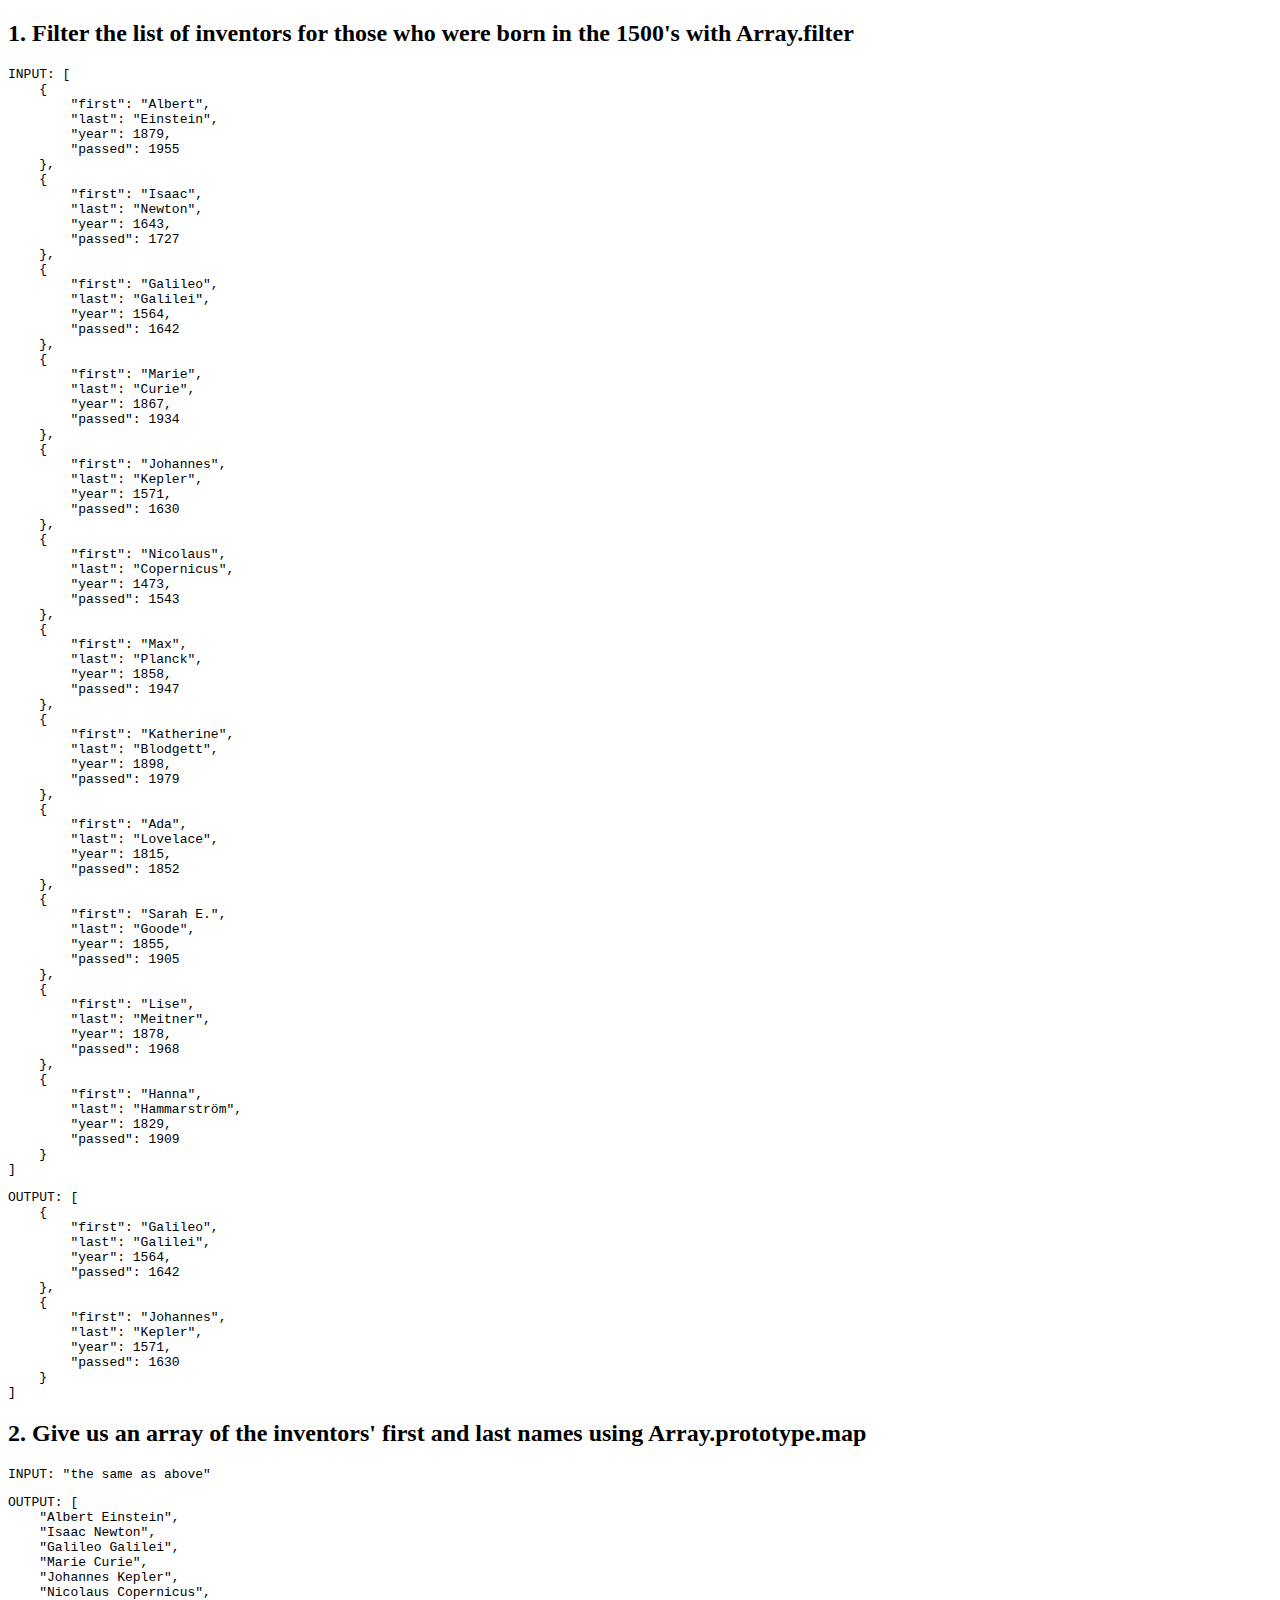
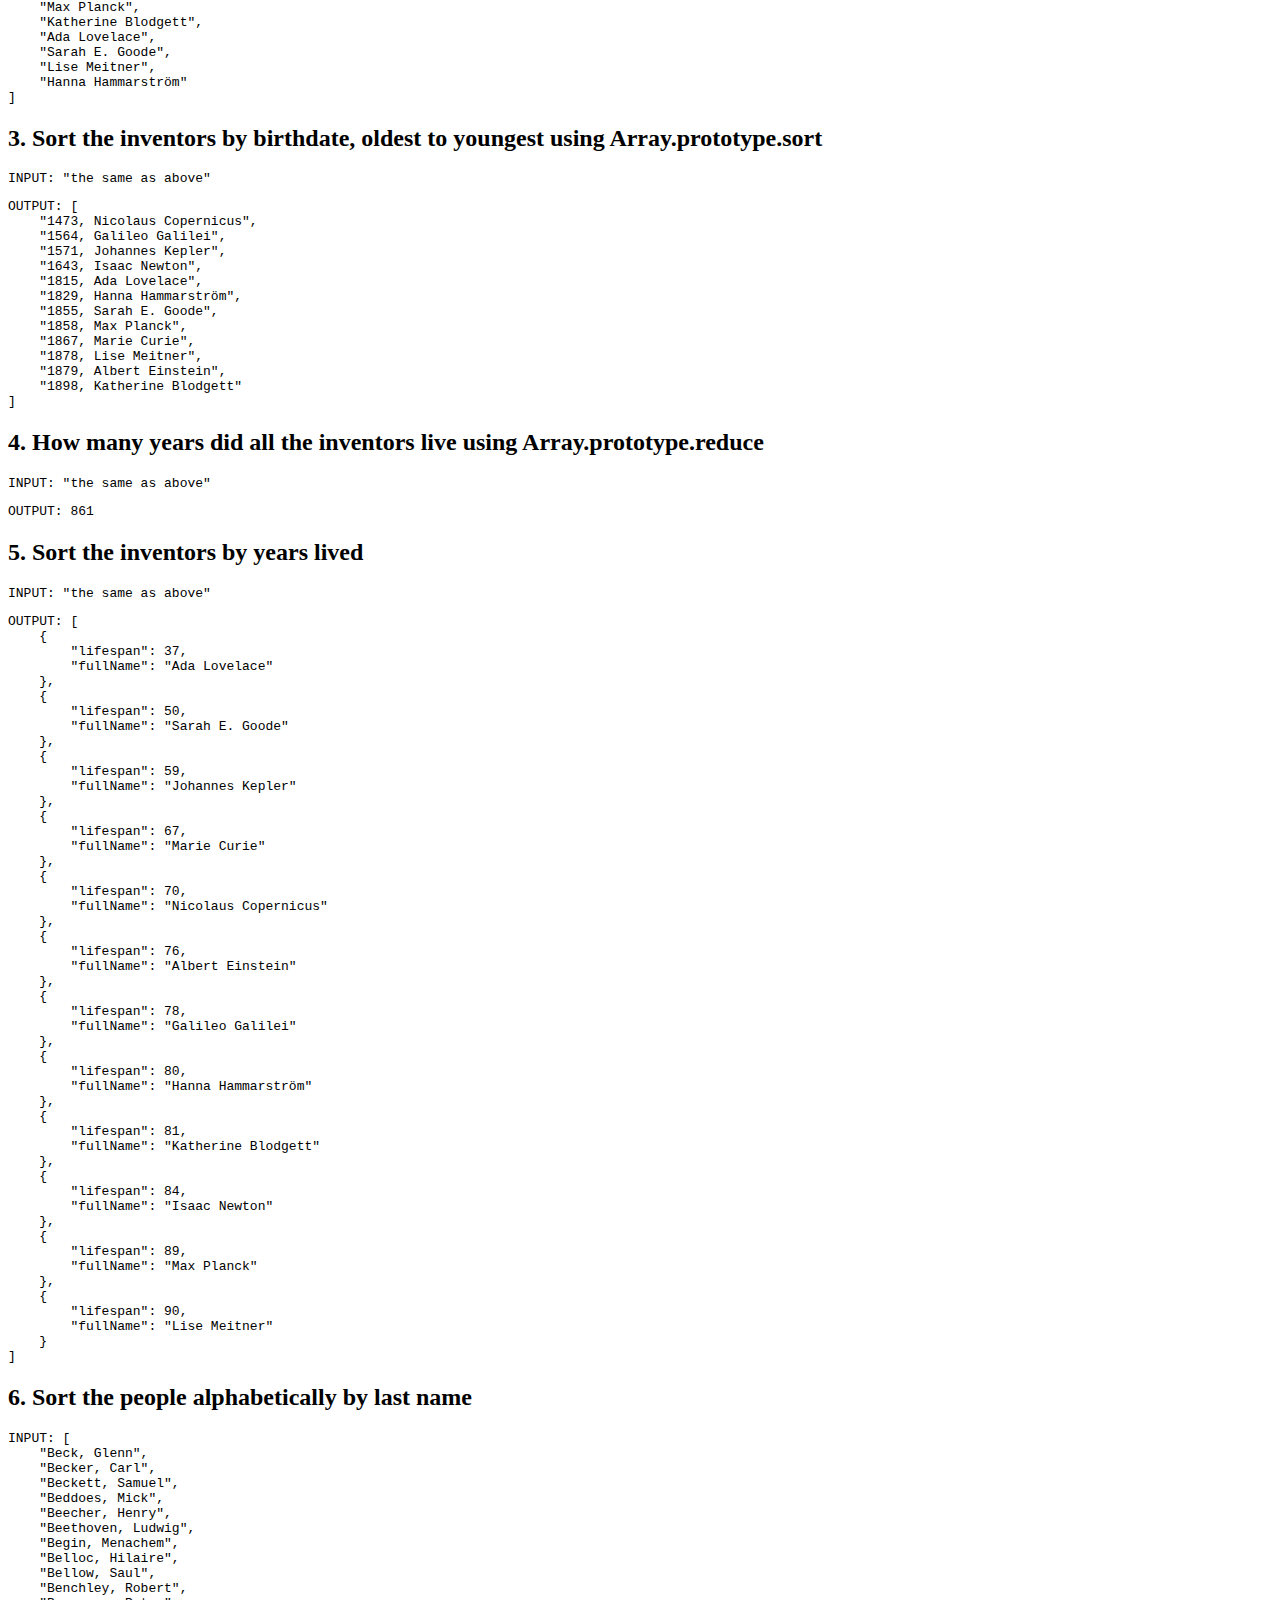
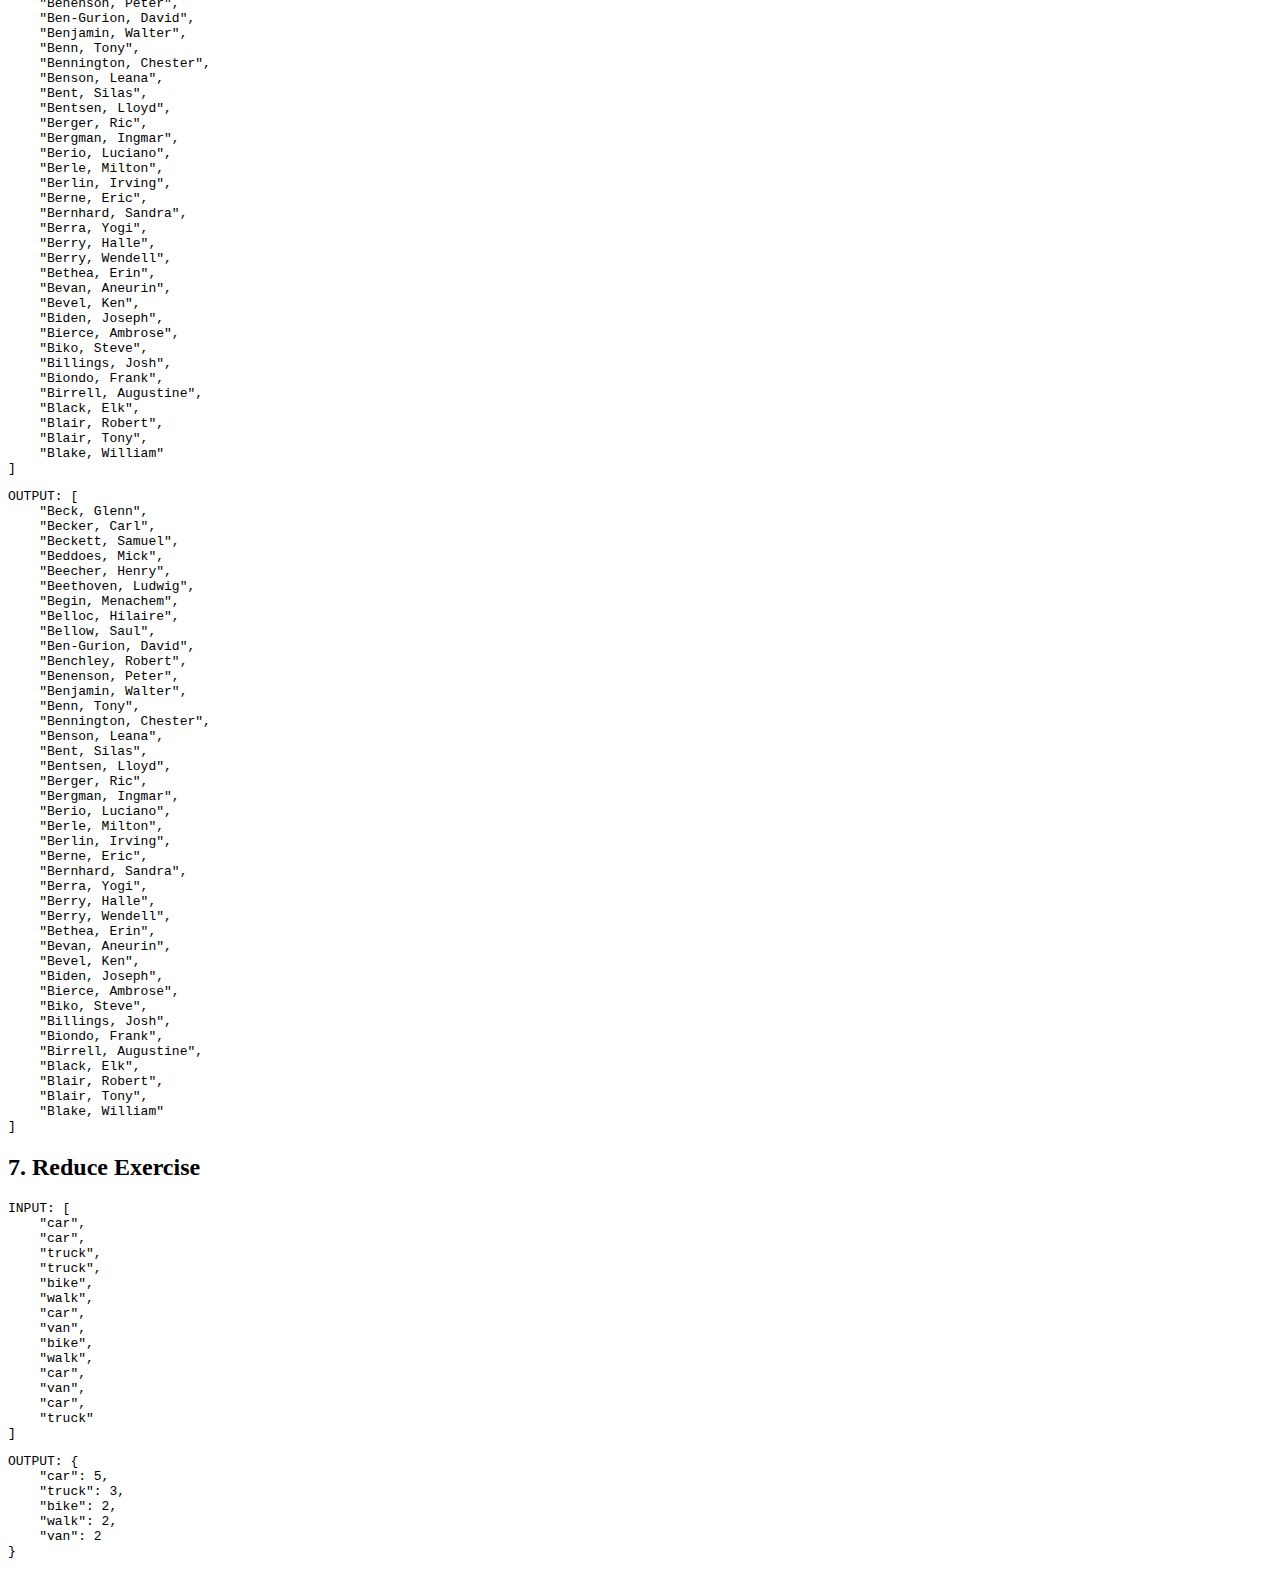
<file: Array cardio day 1/index.html>
<!DOCTYPE html>
<html lang="en">

<head>
    <meta charset="UTF-8">
    <meta http-equiv="X-UA-Compatible" content="IE=edge">
    <meta name="viewport" content="width=device-width, initial-scale=1.0">
    <title>Array Cardio Day 1</title>
</head>

<body>

</body>
<script>
   
    function printOut(heading, input, output) {
        const node = document.createElement('div');
        const head = document.createElement('h2');
        const headText = document.createTextNode(heading);

        const textInElm = document.createElement('pre');
        const textIn = document.createTextNode("INPUT: " +
            JSON.stringify(input, null, 4));

        const textOutElm = document.createElement('pre');
        const textOut = document.createTextNode("OUTPUT: " +
            JSON.stringify(output, null, 4));

        head.appendChild(headText);
        textInElm.appendChild(textIn);
        textOutElm.appendChild(textOut);

        node.appendChild(head);
        node.appendChild(textInElm);
        node.appendChild(textOutElm);

        document.body.appendChild(node);
    };

    // Some data 

    const inventors = [
        { first: 'Albert', last: 'Einstein', year: 1879, passed: 1955 },
        { first: 'Isaac', last: 'Newton', year: 1643, passed: 1727 },
        { first: 'Galileo', last: 'Galilei', year: 1564, passed: 1642 },
        { first: 'Marie', last: 'Curie', year: 1867, passed: 1934 },
        { first: 'Johannes', last: 'Kepler', year: 1571, passed: 1630 },
        { first: 'Nicolaus', last: 'Copernicus', year: 1473, passed: 1543 },
        { first: 'Max', last: 'Planck', year: 1858, passed: 1947 },
        { first: 'Katherine', last: 'Blodgett', year: 1898, passed: 1979 },
        { first: 'Ada', last: 'Lovelace', year: 1815, passed: 1852 },
        { first: 'Sarah E.', last: 'Goode', year: 1855, passed: 1905 },
        { first: 'Lise', last: 'Meitner', year: 1878, passed: 1968 },
        { first: 'Hanna', last: 'Hammarström', year: 1829, passed: 1909 }
    ];

    const people = ['Beck, Glenn', 'Becker, Carl', 'Beckett, Samuel', 'Beddoes, Mick', 'Beecher, Henry', 'Beethoven, Ludwig', 'Begin, Menachem', 'Belloc, Hilaire', 'Bellow, Saul', 'Benchley, Robert', 'Benenson, Peter', 'Ben-Gurion, David', 'Benjamin, Walter', 'Benn, Tony', 'Bennington, Chester', 'Benson, Leana', 'Bent, Silas', 'Bentsen, Lloyd', 'Berger, Ric', 'Bergman, Ingmar', 'Berio, Luciano', 'Berle, Milton', 'Berlin, Irving', 'Berne, Eric', 'Bernhard, Sandra', 'Berra, Yogi', 'Berry, Halle', 'Berry, Wendell', 'Bethea, Erin', 'Bevan, Aneurin', 'Bevel, Ken', 'Biden, Joseph', 'Bierce, Ambrose', 'Biko, Steve', 'Billings, Josh', 'Biondo, Frank', 'Birrell, Augustine', 'Black, Elk', 'Blair, Robert', 'Blair, Tony', 'Blake, William'];

   
    // 1. Filter the list of inventors for those who were born in the 1500's
    let bornIn = inventors.filter((inventor) => inventor.year >= '1500' && inventor.year < 1600);
   

    printOut("1. Filter the list of inventors for those who were born in the 1500's with Array.filter",
        inventors,
        bornIn);


    
    // 2. Give us an array of the inventors' first and last names

    let fullNameList = inventors.map((inventor) => { return inventor.first + ' ' + inventor.last });
    //console.log(fullNameList);
    printOut("2. Give us an array of the inventors' first and last names using Array.prototype.map",
        "the same as above",
        fullNameList);

    
    // 3. Sort the inventors by birthdate, oldest to youngest

    inventors.sort((a, b) => a.year - b.year);
    printOut("3. Sort the inventors by birthdate, oldest to youngest using Array.prototype.sort",
        "the same as above",
        inventors.map((person) => { return person.year + ', ' + person.first + ' ' + person.last }));

    
    // 4. How many years did all the inventors live?
    
    let totalYearsLived =
        inventors.reduce((acc, person) => {
            return acc + person.passed - person.year
        }, 0);

    //console.log(totalYearsLived);

    printOut("4. How many years did all the inventors live using Array.prototype.reduce",
        'the same as above',
        totalYearsLived);

    // 5. Sort the inventors by years lived
   
    printOut("5. Sort the inventors by years lived",
        'the same as above',
        inventors.map((x) => {
            let result = {};
            result.lifespan = x.passed - x.year;
            result.fullName = x.first + ' ' + x.last;
            return result;
        }).sort((a, b) => (a.lifespan - b.lifespan)));

   

    // 6. sort Exercise
    // Sort the people alphabetically by last name
    const peopleOriginal = people.slice();
    people.sort((a, b) => {
        if (a.split(',')[0].toUpperCase() > b.split(',')[0].toUpperCase()) {
            return 1;
        };
        if (a.split(',')[0].toUpperCase() < b.split(',')[0].toUpperCase()) {
            return -1;
        };
        return 0;
    });
    printOut("6. Sort the people alphabetically by last name",
        peopleOriginal,
        people);

    // 7. Reduce Exercise
    // Sum up the instances of each of these
    const data = ['car', 'car', 'truck', 'truck', 'bike', 'walk', 'car', 'van', 'bike', 'walk', 'car', 'van', 'car', 'truck'];
    let transportationGrouped = data.reduce((acc, x) => {
        acc[x] = ++acc[x] || 1;
        return acc;
    }, {});

    //console.log(transportationGrouped);
    printOut("7. Reduce Exercise",
        data,
        transportationGrouped);

</script>

</html>
</file>
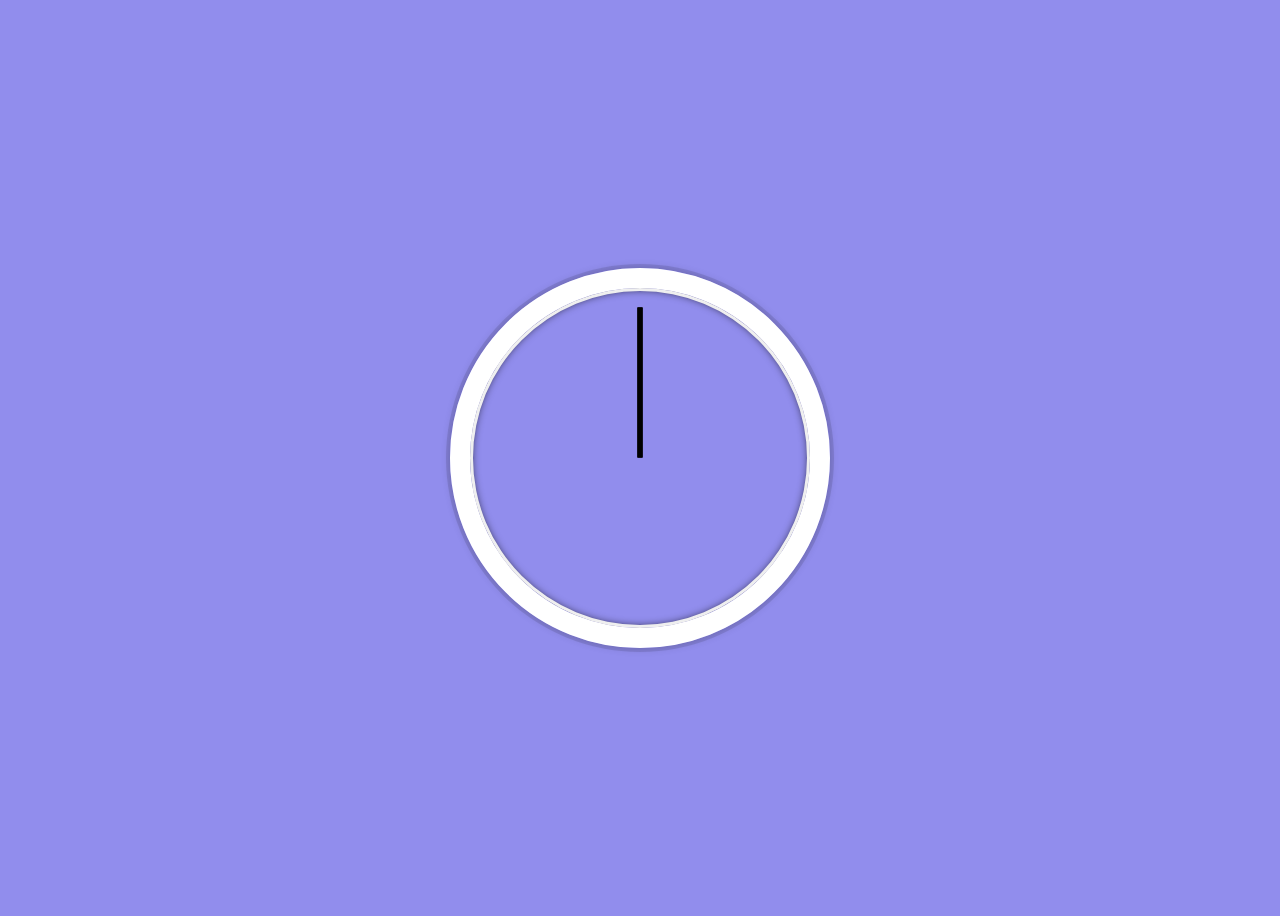
<file: Clock/index.html>
<!DOCTYPE html>
<html lang="en">

<head>
    <meta charset="UTF-8">
    <meta http-equiv="X-UA-Compatible" content="IE=edge">
    <meta name="viewport" content="width=device-width, initial-scale=1.0">
    <title>Clock</title>
</head>

<body>
    <div class="clock">
        <div class="clockface">
            <div class="hand hour-hand"></div>
            <div class="hand min-hand"></div>
            <div class="hand second-hand"></div>

        </div>
    </div>

    <style>
        html {
            background: #918ded url('http://unsplash.it/1500/1000?image=881&blur=50');
            background-size: cover;
            font-family: "helvetica neue";
            text-align: center;
            font-size: 10px;
        }

        body {
            font-size: 2rem;
            display: flex;
            flex: 1;
            min-height: 100vh;
            align-items: center;
        }

        .clock {
            width: 30rem;
            height: 30rem;
            border: 20px solid white;
            border-radius: 50%;
            margin: 50px auto;
            position: relative;
            padding: 2rem;
            box-shadow:
                0 0 0 4px rgba(0, 0, 0, 0.1),
                inset 0 0 0 3px #EFEFEF,
                inset 0 0 10px black,
                0 0 10px rgba(0, 0, 0, 0.2);
        }

        .clockface {
            position: relative;
            width: 100%;
            height: 100%;
            transform: translateY(-3px)
        }

        .hand {
            width: 50%;
            height: 5px;
            background: black;
            position: absolute;
            top: 50%;
            transform-origin: 100%;
            transform: rotate(90deg);
            transition: all 0.05s;

        }
    </style>

    <script>
        const secondHand = document.querySelector('.second-hand');
        const minsHand = document.querySelector('.min-hand');
        const hoursHand = document.querySelector('.hour-hand');


        function setDate() {
            const now = new Date();
            const seconds = now.getSeconds();
            const mins = now.getMinutes();
            const hours = now.getHours();

            console.log("hours : " + hours);
            console.log("mins : " + mins);
            console.log("seconds : " + seconds);

            const secondsDegree = seconds * (360 / 60) + 90;
            const minsDegree = mins * (360 / 60) + 90;
            const hoursDegree = hours * (360 / 12) + 90;;

            secondHand.style.transform = `rotate(${secondsDegree}deg)`;
            minsHand.style.transform = `rotate(${minsDegree}deg)`;
            hoursHand.style.transform = `rotate(${hoursDegree}deg)`;


        };



        setInterval(setDate, 1000);
    </script>
</body>

</html>
</file>
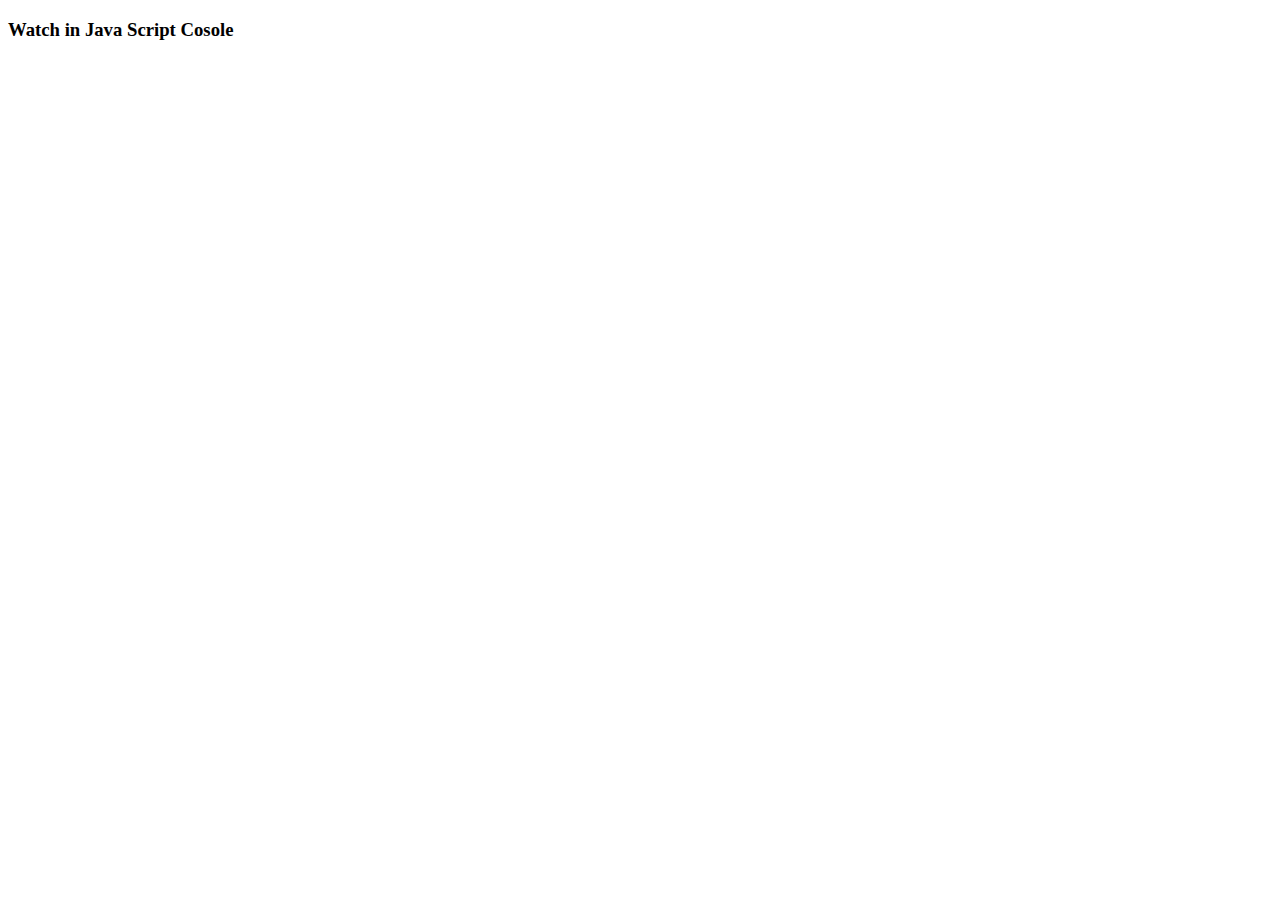
<file: Dev Tool Tricks/index.html>
<!DOCTYPE html>
<html lang="en">

<head>
    <meta charset="UTF-8">
    <meta http-equiv="X-UA-Compatible" content="IE=edge">
    <meta name="viewport" content="width=device-width, initial-scale=1.0">
    <title>Dev Tricks Tools</title>
</head>

<body>
     <h3>Watch in Java Script Cosole</h3>
</body>
<script>
    const dogs = [{ name: 'tommy', age: 2 }, { name: 'Charlie', age: 8 }];

    // Regular
    console.log('hello');

    // Interpolated
    console.log('Hello I am a %s string!', '💩');


    // warning!
    console.warn('OH Noo');

    // Error :|
    console.error('Shit!');

    // Info
    console.info('Crocodiles eat 3-4 people per year');

    // Testing
    const p = document.querySelector('p');
    console.assert(p.classList.contains('ouch'), 'That is wrong!');

    // clearing
    // console.clear();

    // Viewing DOM Elements
    console.log(p);
    console.dir(p);
    console.clear();

    // Grouping together
    dogs.forEach(dog => {
        console.groupCollapsed(`${dog.name}`);
        console.log(`This is ${dog.name}`);
        console.log(`${dog.name} is ${dog.age} years old`);
        console.log(`${dog.name} is ${dog.age * 7} dog years old`);
        console.groupEnd(`${dog.name}`);
    });

    // counting
    console.count('Wes');
    console.count('Wes');
    console.count('Bashar');
    console.count('Yasin');
    console.count('yasin');
    console.count('Steve');
    //table
    console.table(dogs);

</script>

</html>
</file>
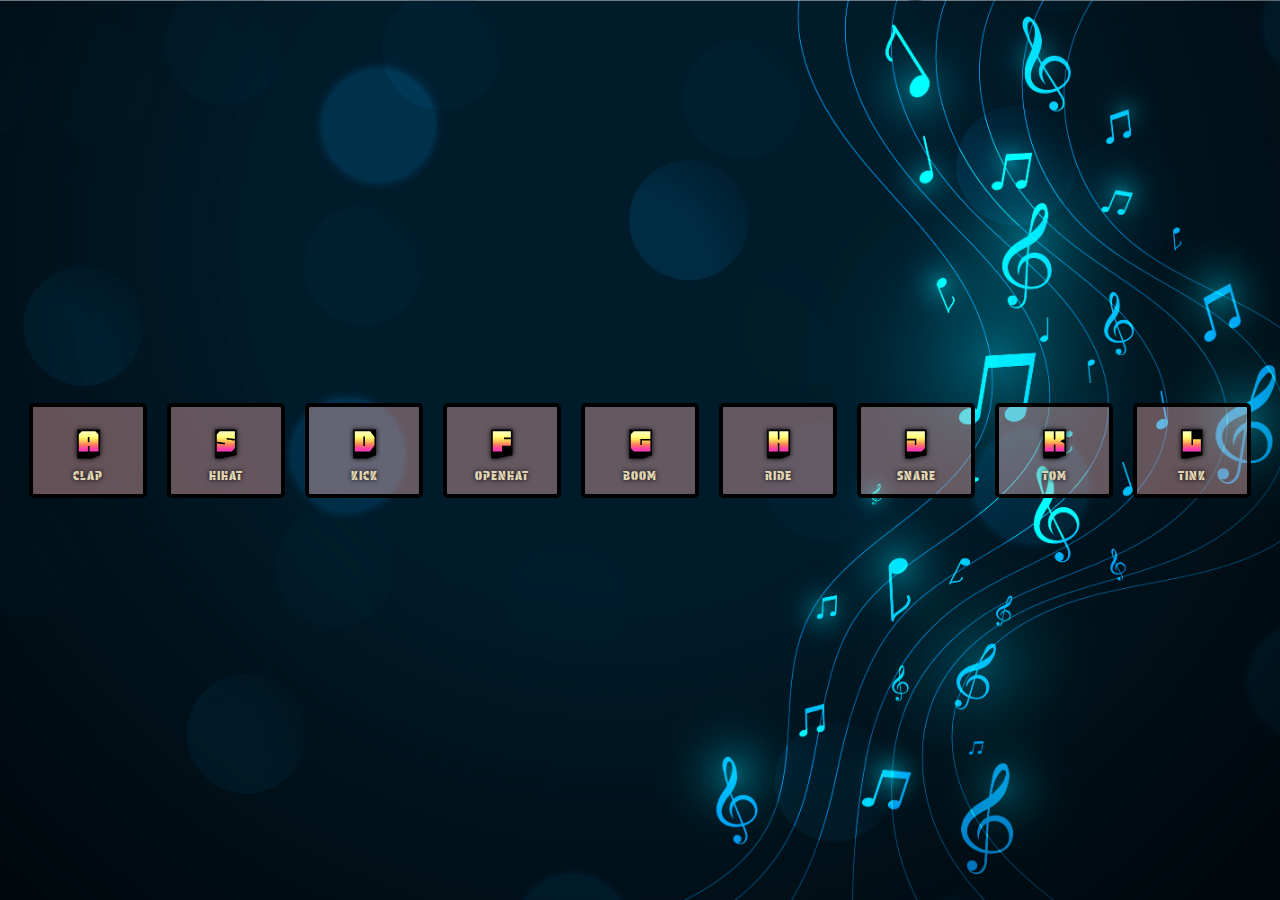
<file: Drum kit/index.html>
<!DOCTYPE html>
<html lang="en">
<head>
  <meta charset="UTF-8">
  <title>Drum Kit</title>
  <link rel="stylesheet" href="style.css">

  <link rel="preconnect" href="https://fonts.googleapis.com">
<link rel="preconnect" href="https://fonts.gstatic.com" crossorigin>
<link href="https://fonts.googleapis.com/css2?family=DM+Serif+Display:ital@0;1&family=EB+Garamond:ital,wght@0,400..800;1,400..800&family=Honk&family=Playfair+Display:ital,wght@0,400..900;1,400..900&family=Protest+Guerrilla&family=Righteous&family=Teko:wght@300..700&family=Tinos:ital,wght@0,400;0,700;1,400;1,700&display=swap" rel="stylesheet">
</head>
<body>


  <div class="keys">
    <div data-key="65" class="key">
      <kbd>A</kbd>
      <span class="sound">clap</span>
    </div>
    <div data-key="83" class="key">
      <kbd>S</kbd>
      <span class="sound">hihat</span>
    </div>
    <div data-key="68" class="key">
      <kbd>D</kbd>
      <span class="sound">kick</span>
    </div>
    <div data-key="70" class="key">
      <kbd>F</kbd>
      <span class="sound">openhat</span>
    </div>
    <div data-key="71" class="key">
      <kbd>G</kbd>
      <span class="sound">boom</span>
    </div>
    <div data-key="72" class="key">
      <kbd>H</kbd>
      <span class="sound">ride</span>
    </div>
    <div data-key="74" class="key">
      <kbd>J</kbd>
      <span class="sound">snare</span>
    </div>
    <div data-key="75" class="key">
      <kbd>K</kbd>
      <span class="sound">tom</span>
    </div>
    <div data-key="76" class="key">
      <kbd>L</kbd>
      <span class="sound">tink</span>
    </div>
  </div>

  <audio data-key="65" src="sound/clap.wav"></audio>
  <audio data-key="83" src="sound/hihat.wav"></audio>
  <audio data-key="68" src="sound/kick.wav"></audio>
  <audio data-key="70" src="sound/openhat.wav"></audio>
  <audio data-key="71" src="sound/boom.wav"></audio>
  <audio data-key="72" src="sound/ride.wav"></audio>
  <audio data-key="74" src="sound/snare.wav"></audio>
  <audio data-key="75" src="sound/tom.wav"></audio>
  <audio data-key="76" src="sound/tink.wav"></audio>

<script>
    function playSound(e) {
        let keyCode;
        if (e.type === 'keydown') {
            keyCode = e.keyCode;
        } else if (e.type === 'click') {
            const keyElement = e.target.closest('.key');
            if (keyElement) {
                keyCode = keyElement.dataset.key;
            }
        }
        const audio = document.querySelector(`audio[data-key="${keyCode}"]`);
        const key = document.querySelector(`.key[data-key="${keyCode}"]`);
        if (!audio) return;
    
        key.classList.add('playing');
        audio.currentTime = 0;
        audio.play();
    }
    
    function removeTransition(e) {
        if (e.propertyName !== 'transform') return;
        this.classList.remove('playing');
    }
    
    const keys = Array.from(document.querySelectorAll('.key'));
    keys.forEach(key => key.addEventListener('transitionend', removeTransition));
    
    window.addEventListener('keydown', playSound);
    document.addEventListener('click', playSound);
</script>


</body>
</html>
</file>
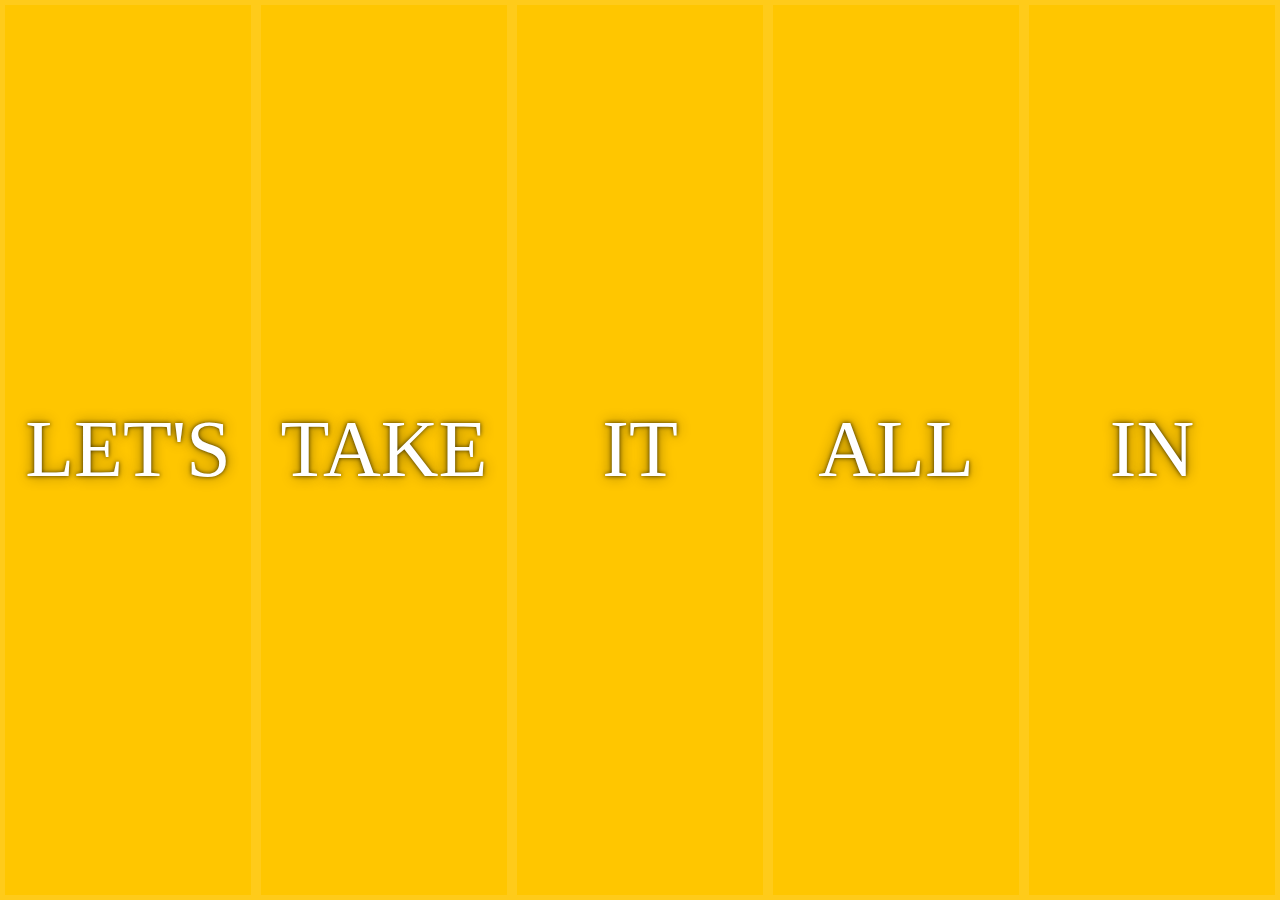
<file: flex pannel gallery/index.html>
<!DOCTYPE html>
<html lang="en">

<head>
    <meta charset="UTF-8">
    <meta http-equiv="X-UA-Compatible" content="IE=edge">
    <meta name="viewport" content="width=device-width, initial-scale=1.0">
    <title>Flex Pannel gallery</title>
</head>

<style>
    html {
        box-sizing: border-box;
        background: #ffc600;
        font-size: 20px;
        font-weight: 200;
    }

    body {
        margin: 0;
    }

    *,
    *:before,
    *:after {
        box-sizing: inherit;
    }

    .panels {
        min-height: 100vh;
        overflow: hidden;
        display: flex;
    }

    .panel {
        box-shadow: inset 0 0 0 5px rgba(255, 255, 255, 0.1);
        color: white;
        /* Safari transitionend event.propertyName === flex */
        /* Chrome + FF transitionend event.propertyName === flex-grow */
        transition:
             font-size 0.7s cubic-bezier(0.61, -0.19, 0.7, -0.11),
             flex 0.7s cubic-bezier(0.61, -0.19, 0.7, -0.11); 
        font-size: 20px;
        background-size: cover;
        background-position: center;
        flex: 1;
        display: flex;
        flex-direction: column;
    }

    .panel.open {
        flex: 5;
        font-size: 40px;
    }


    .panel1 {
        background-image: url(https://source.unsplash.com/gYl-UtwNg_I/1500x1500);
    }

    .panel2 {
        background-image: url(https://source.unsplash.com/1CD3fd8kHnE/1500x1500);
    }

    .panel3 {
        background-image: url(https://images.unsplash.com/photo-1465188162913-8fb5709d6d57?ixlib=rb-0.3.5&q=80&fm=jpg&crop=faces&cs=tinysrgb&w=1500&h=1500&fit=crop&s=967e8a713a4e395260793fc8c802901d);
    }

    .panel4 {
        background-image: url(https://source.unsplash.com/ITjiVXcwVng/1500x1500);
    }

    .panel5 {
        background-image: url(https://source.unsplash.com/3MNzGlQM7qs/1500x1500);
    }

    .panel>* {
        margin: 0;
        width: 100%;
        transition: transform 0.5s;
        flex: 1 0 auto;
        display: flex;
        align-items: center;
        justify-content: center;
    }

    .panel>*:first-child {
        transform: translateY(-100%);
    }

    .panel>*:last-child {
        transform: translateY(100%);
    }

    .panel.open-active>*:first-child {
        transform: translateY(0);
    }

    .panel.open-active>*:last-child {
        transform: translateY(0);
    }

    .panel p {
        text-transform: uppercase;
        font-family: 'Amatic SC', cursive;
        text-shadow: 0 0 4px rgba(0, 0, 0, 0.72),
            0 0 14px rgba(0, 0, 0, 0.45);
        font-size: 2em;
    }

    .panel p:nth-child(2) {
        font-size: 4em;
    }
</style>

<body>
    <div class="panels">
        <div class="panel panel1">
            <p>Hey</p>
            <p>Let's</p>
            <p>Dance</p>
        </div>
        <div class="panel panel2">
            <p>Give</p>
            <p>Take</p>
            <p>Receive</p>
        </div>
        <div class="panel panel3">
            <p>Experience</p>
            <p>It</p>
            <p>Today</p>
        </div>
        <div class="panel panel4">
            <p>Give</p>
            <p>All</p>
            <p>You can</p>
        </div>
        <div class="panel panel5">
            <p>Life</p>
            <p>In</p>
            <p>Motion</p>
        </div>
    </div>
</body>

<script>
    const panels = document.querySelectorAll('.panel');
    panels.forEach(panel => panel.addEventListener('click', () => {
        panel.classList.toggle('open');
    }));
    panels.forEach(panel => panel.addEventListener('transitionend', (e) => {
        e.propertyName.includes('flex') && panel.classList.toggle('open-active');
    }));
</script>

</html>
</file>
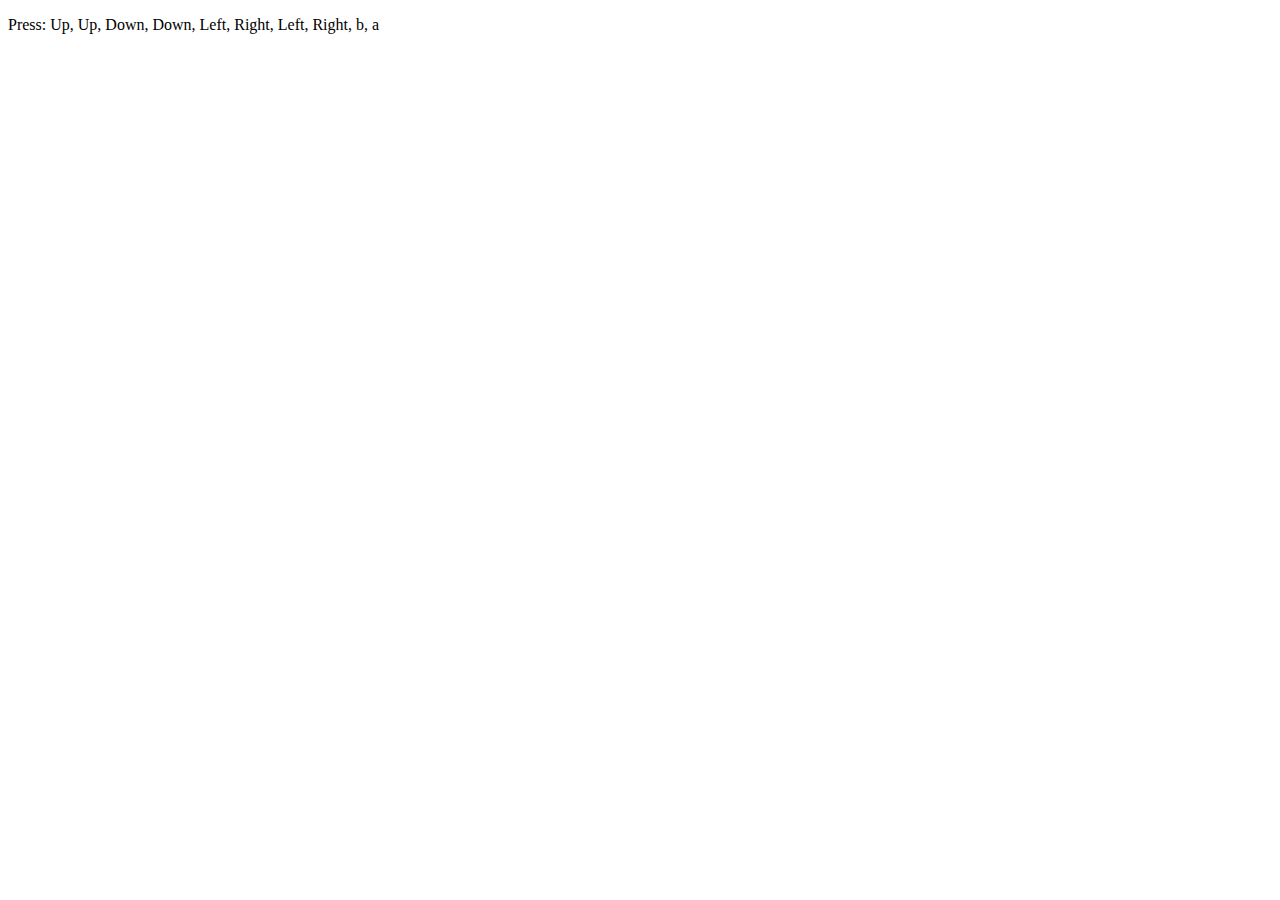
<file: Key sequence detection/index.html>
<!DOCTYPE html>
<html lang="en">

<head>
    <meta charset="UTF-8">
    <meta http-equiv="X-UA-Compatible" content="IE=edge">
    <meta name="viewport" content="width=device-width, initial-scale=1.0">
    <title>Key Detection</title>
</head>

<body>
    <p>Press: Up, Up, Down, Down, Left, Right, Left, Right, b, a</p>

<script>
   const pressed =[];
   const secretcode='yasin';
   window.addEventListener('keyup',(e) =>{
    console.log(e.key);
    pressed.push(e.key);
    pressed.splice(-secretcode.length-1 , pressed.length - secretcode.length);

    if(pressed.join('').includes(secretcode)){
        consloe.log('DING DING !');

    }
    console.log(pressed);
   })
</script>
</body>

</html>
</file>
<file: Drum kit/style.css>
html {
    font-size: 10px;
    background: url('./music_bg.jpg') bottom center;
    background-size: cover;
  }
  
  body,html {
    margin: 0;
    padding: 0;
    font-family: sans-serif;
  }
  
  .keys {
    display: flex;
    flex: 1;
    min-height: 100vh;
    align-items: center;
    justify-content: center;
  }
  
  .key {
    font-family: "Protest Guerrilla", sans-serif;
    border: .4rem solid black;
    border-radius: .5rem;
    margin: 1rem;
    font-size: 1.5rem;
    padding: 1rem .5rem;
    transition: all .07s ease;
    width: 10rem;
    text-align: center;
    color: white;
    background: rgba(250, 181, 181, 0.4);
    text-shadow: 0 0 .5rem black;
  }

  .key kbd{
    font-family: "Honk", system-ui;
  font-optical-sizing: auto;
  font-weight: 400;
  font-style: normal;
  font-variation-settings:
    "MORF" 15,
    "SHLN" 50;
  }

  .key:hover{
    background-color: aliceblue;
    color: black;
    cursor: pointer;
    
  }
  
  .playing {
    transform: scale(1.1);
    border-color: #ffc600;
    box-shadow: 0 0 1rem #ffc600;
  }
  
  kbd {
    display: block;
    font-size: 4rem;
  }
  
  .sound {
    font-size: 1.2rem;
    text-transform: uppercase;
    letter-spacing: .1rem;
    color: #e0d6b4;
  }
  .sound:hover{
    color: cadetblue;
    font-weight: bold;
  }
</file>
